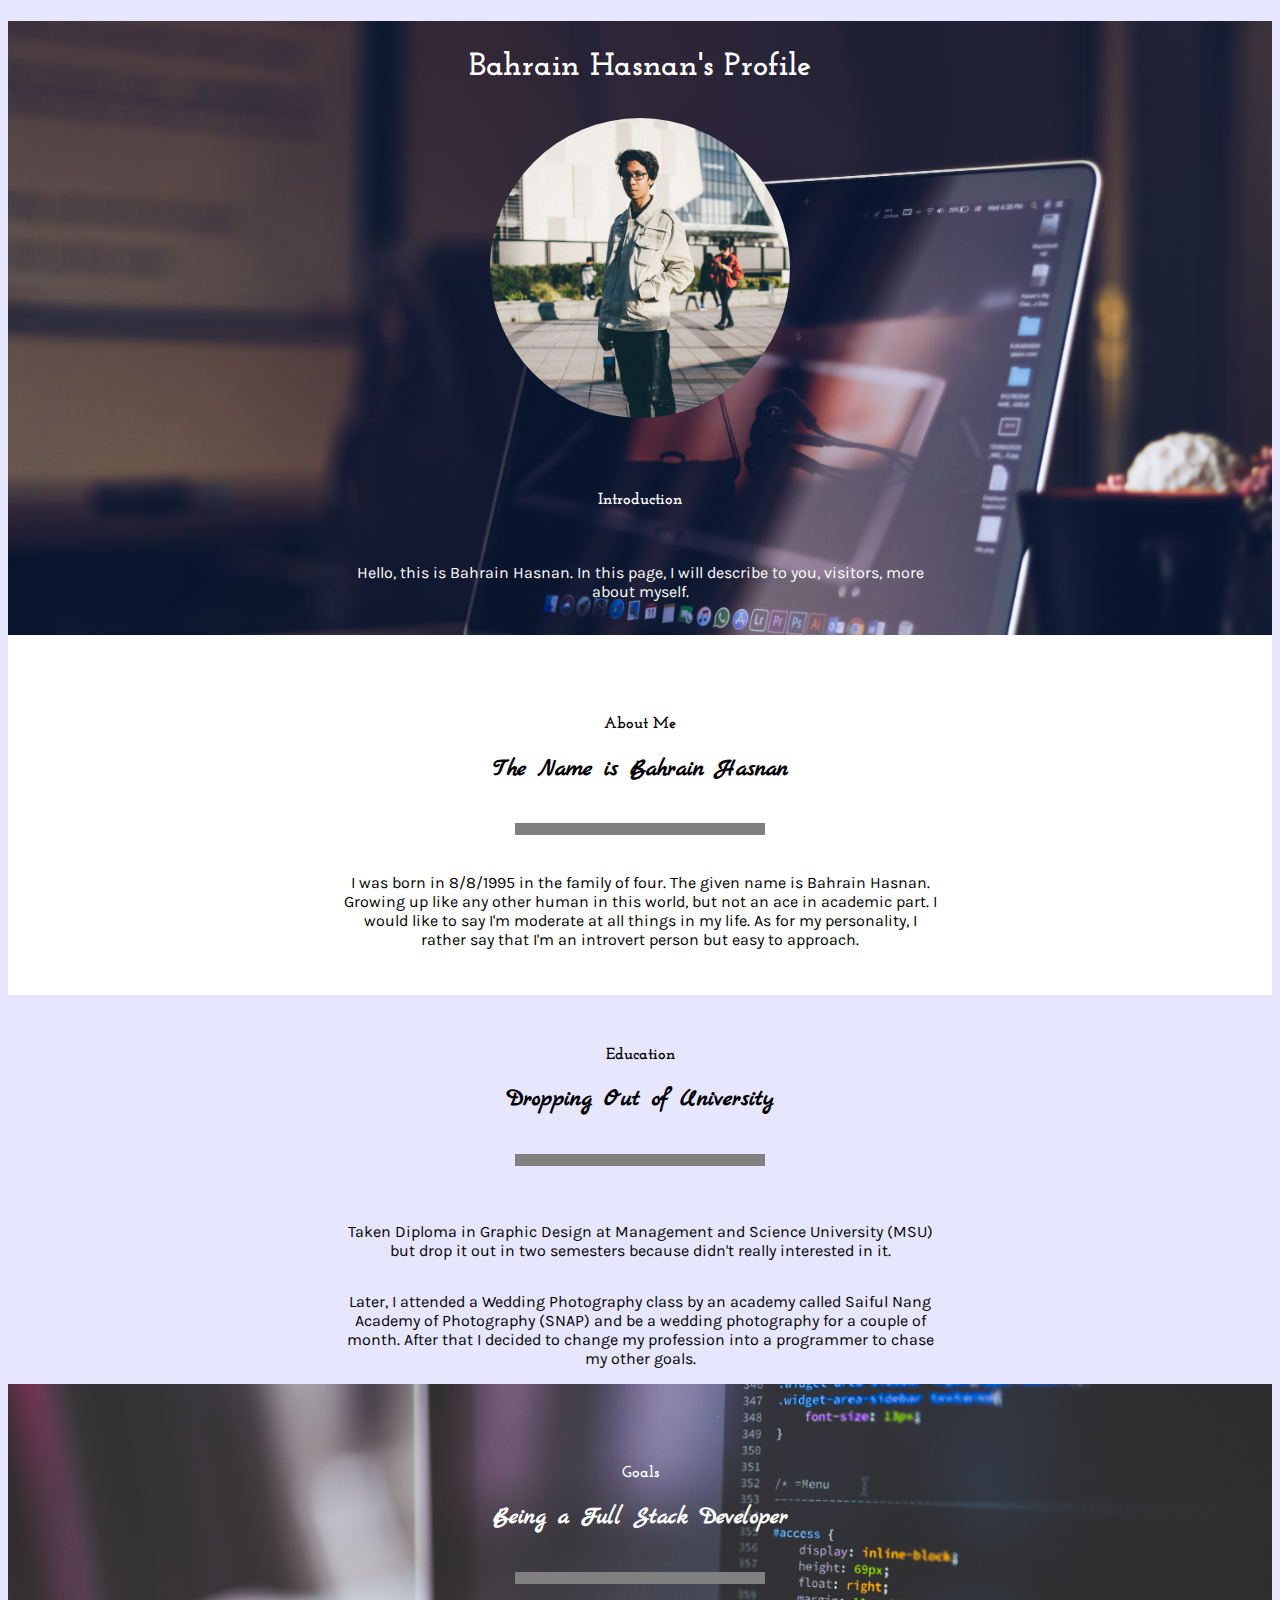
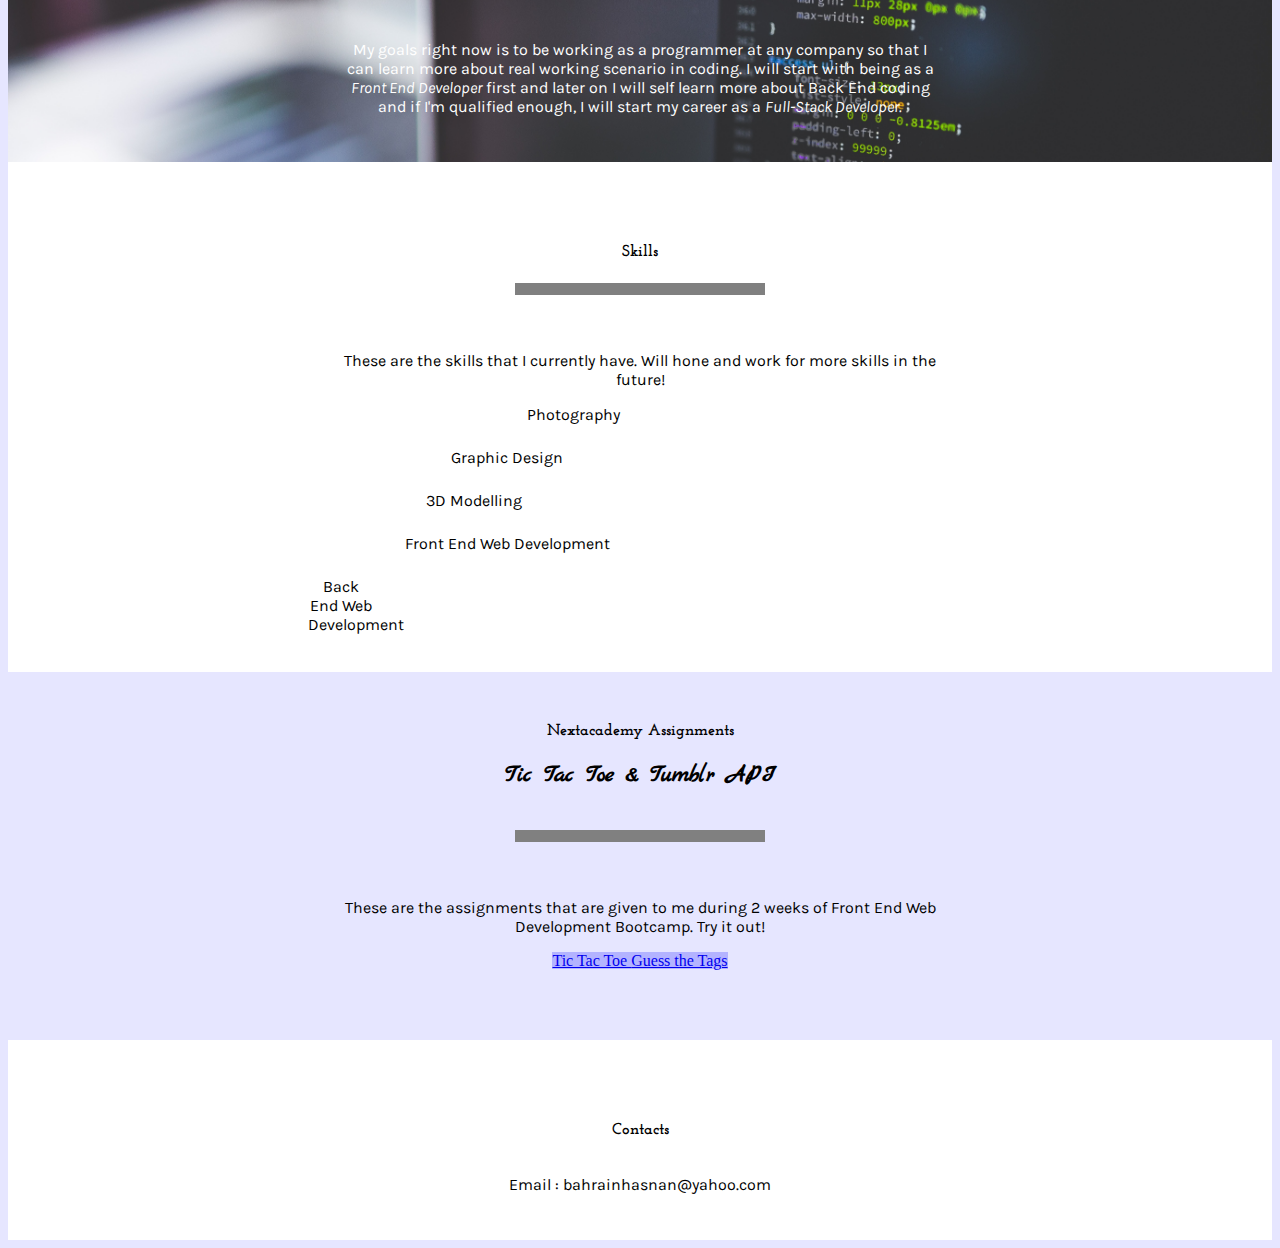
<file: index.html>
<!DOCTYPE html>
    <html>
        <head>

            <!-- Required meta tags -->
            <meta charset="utf-8">
            <meta name="viewport" content="width=device-width, initial-scale=1, shrink-to-fit=no">
            <!-- Bootstrap -->
            <link rel="stylesheet" href="https://stackpath.bootstrapcdn.com/bootstrap/4.1.3/css/bootstrap.min.css" integrity="sha384-MCw98/SFnGE8fJT3GXwEOngsV7Zt27NXFoaoApmYm81iuXoPkFOJwJ8ERdknLPMO" crossorigin="anonymous">
            <!-- CSS link-->
            <link href= "style.css" type="text/css" rel= "stylesheet">
            <!-- Google Fonts-->
            <link href="https://fonts.googleapis.com/css?family=Josefin+Slab|Marck+Script" rel="stylesheet">
            <link href="https://fonts.googleapis.com/css?family=Assistant|Karla" rel="stylesheet">

            <title> Nextacademy HTML </title>
        </head>

        <body>

            <div id="intro">
              <h1> Bahrain Hasnan's Profile </h1>
                  <img src="profilepicture.jpg" class="profilepic" height="300px">
                  <br>
                  <br>
                  <h4> Introduction </h4>
                  <br>
                    <p> Hello, this is Bahrain Hasnan. In this page, I will describe to you, visitors, more about myself. </p>
                  <br>
                  <br>
            </div>

            <div class="white">
                <h4> About Me </h4>
                    <h2> The Name is Bahrain Hasnan </h2> <br>
                    <div class="border"></div>
                    <br>
                    <br>
                    <p> I was born in 8/8/1995 in the family of four. The given name is Bahrain Hasnan. Growing up like any other human in this world, but not an ace in academic part. I would like to say I'm moderate at all things in my life. As for my personality, I rather say that I'm an introvert person but easy to approach. </p>
            </div>

            <h4> Education </h4>
                <h2> Dropping Out of University </h2> <br>
                <div class="border"></div> <br> <br> <br>
                <p> Taken Diploma in Graphic Design at Management and Science University (MSU) but drop it out in two semesters because didn't really interested in it.</p>
                <br>
                <p> Later, I attended a Wedding Photography class by an academy called Saiful Nang Academy of Photography (SNAP) and be a wedding photography for a couple of month. After that I decided to change my profession into a programmer to chase my other goals.</p>

            <div id= "goals" class="white">
                <h4> Goals </h4>
                    <h2> Being a Full Stack Developer </h2>
                    <br>
                    <div class="border"></div> 
                    <br> 
                    <br> 
                    <br>
                    <p> My goals right now is to be working as a programmer at any company so that I can learn more about real working scenario in coding. I will start with being as a <em>Front End Developer</em> first and later on I will self learn more about Back End coding and if I'm qualified enough, I will start my career as a <em>Full-Stack Developer.</em></p>
            </div>

            <div class="white">
                <h4> Skills </h4>
                <div class="border"></div> <br> <br> <br>
                    <p> These are the skills that I currently have. Will hone and work for more skills in the future! </p>

                          <div class="progress" style="height: 25px">
                            <div class="progress-bar bg-info" role="progressbar" style="width: 80%" aria-valuenow="0" aria-valuemin="0" aria-valuemax="100"> Photography </div>
                          </div>
                          <br>

                          <div class="progress" style="height: 25px">
                            <div class="progress-bar bg-info" role="progressbar" style="width: 60%" aria-valuenow="25" aria-valuemin="0" aria-valuemax="100"> Graphic Design </div>
                          </div>
                          <br>
                          
                          <div class="progress" style="height: 25px">
                            <div class="progress-bar bg-info" role="progressbar" style="width: 50%" aria-valuenow="50" aria-valuemin="0" aria-valuemax="100"> 3D Modelling </div>
                          </div>
                          <br>

                          <div class="progress" style="height: 25px">
                            <div class="progress-bar bg-info" role="progressbar" style="width: 60%" aria-valuenow="75" aria-valuemin="0" aria-valuemax="100"> Front End Web Development </div>
                          </div>
                          <br>

                          <div class="progress bottom" style="height: 25px">
                            <div class="progress-bar bg-info" role="progressbar" style="width: 10%" aria-valuenow="100" aria-valuemin="0" aria-valuemax="100"> Back End Web Development </div>
                          </div>

            </div>


            <h4> Nextacademy Assignments </h4>
                <h2> Tic Tac Toe & Tumblr API </h2> <br>
                <div class="border"></div> <br> <br> <br>
                    <p> These are the assignments that are given to me during 2 weeks of Front End Web Development Bootcamp. Try it out!</p>

                  <div class="buttons">
                    <a class="btn btn-primary" href="./TicTacToe/index.html" role="button"> Tic Tac Toe </a>
                    <a class="btn btn-primary" href="./Tumblr API/index.html" role="button"> Guess the Tags </a>
                  </div>

            
            <div class="white">
            <h4> Contacts </h4>
                  <p> Email : bahrainhasnan@yahoo.com </p>
            </div>







        </body>
    </html>
</file>
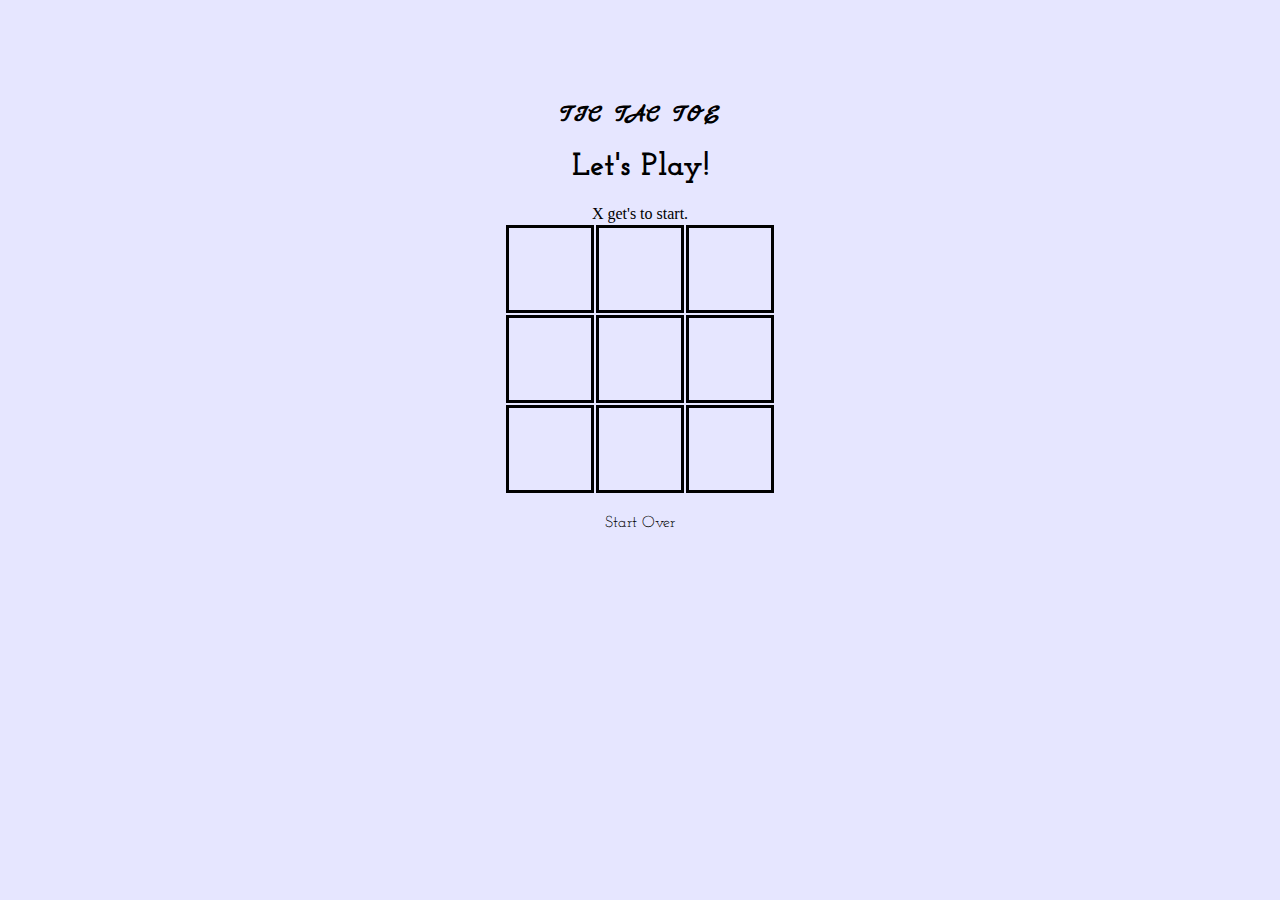
<file: TicTacToe/index.html>
<!DOCTYPE html>
<html>
<head>


	<!-- CSS -->
	<link href="style.css" rel="stylesheet" type="text/css">
	<!-- Google Fonts -->
	<link href="https://fonts.googleapis.com/css?family=Josefin+Slab|Marck+Script" rel="stylesheet">
    <link href="https://fonts.googleapis.com/css?family=Assistant|Karla" rel="stylesheet">

	<title>Nextacademy Tic Tac Toe</title>
</head>
<body onload="startGame();">

	<h2> TIC TAC TOE </h2>
	<h1> Let's Play! </h1>


	<div id="message"> Message here </div>
		<table id="tictac">
			<tr>
				<td class="square" id="s1" onClick="nextMove(this)"></td>
				<td class="square" id="s2" onClick="nextMove(this)"></td>
				<td class="square" id="s3" onClick="nextMove(this)"></td>
			</tr>
			<tr>
				<td class="square" id="s4" onClick="nextMove(this)"></td>
				<td class="square" id="s5" onClick="nextMove(this)"></td>
				<td class="square" id="s6" onClick="nextMove(this)"></td>
			</tr>
			<tr>
				<td class="square" id="s7" onClick="nextMove(this)"></td>
				<td class="square" id="s8" onClick="nextMove(this)"></td>
				<td class="square" id="s9" onClick="nextMove(this)"></td>
			</tr>
		</table>
		<a href="javascript: startGame();" id="restart"> <p> Start Over </p> </a>

	<script src="script.js" type="text/javascript"> 

	</script>

</body>
</html>
</file>
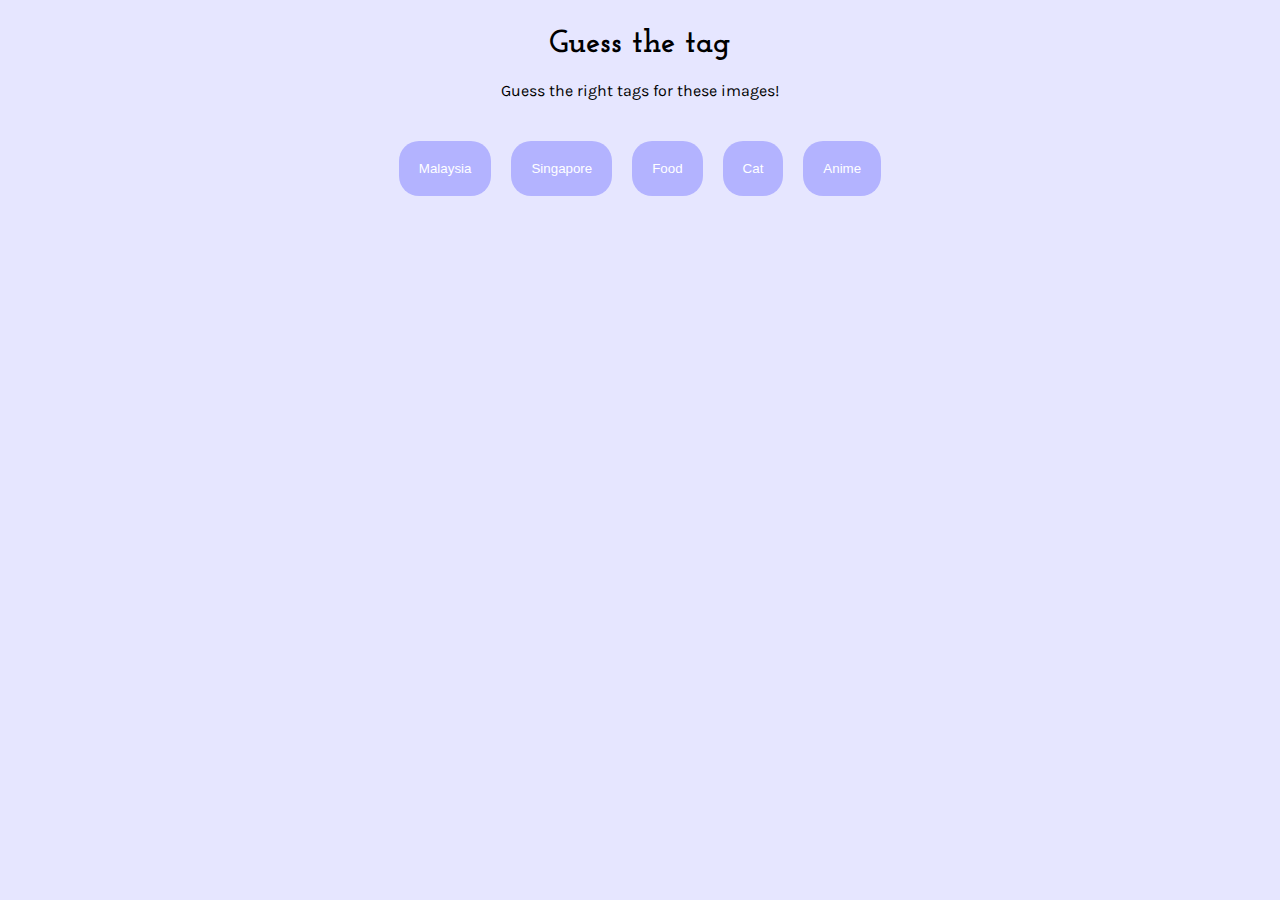
<file: Tumblr API/index.html>
<html lang="en">
<head>
    <meta charset="UTF-8">
    <meta name="viewport" content="width=device-width, initial-scale=1.0">
    <meta http-equiv="X-UA-Compatible" content="ie=edge">
    <!-- CSS -->
    <link rel="stylesheet" href="style.css">
      <!-- Google Fonts-->
    <link href="https://fonts.googleapis.com/css?family=Josefin+Slab|Marck+Script" rel="stylesheet">
    <link href="https://fonts.googleapis.com/css?family=Assistant|Karla" rel="stylesheet">
    <!-- Title -->
    <title>Guess the Tag</title>
</head>
<body>
    
    <div class="container">
        <div class="row d-flex justify-content-center align-items-center">
            <div class="col-md-5">
                <h1 class="text-center">Guess the tag</h1>
                	<p> Guess the right tags for these images! </p>
                <div id="buttons"></div>
            </div>
        </div>
    </div> 
    
    <div class="container mt-5">
        <div class="row">
            <div class="col-md-12 grid"></div>
        </div>
    </div>
    
    <form id="query-form"></form>

    <ul id="list-data">

    </ul>

    <script src="script.js"></script>
</body>
</html>
</file>
<file: style.css>
body {
    background-color: #e6e6ff;
    text-align: center;
}

.white {
    background-color : white;
    padding : 30px 0px 30px 0px;
}

.profilepic {
    margin-top : 30px;
    border-radius: 150px;
}

#intro {
    color : white;
    background-image: url(background1.jpg);
    background-size: cover;
}

#goals {
    color : white;
    background-image: url(background2.jpg);
    background-size: cover;
}

h1 {
    padding-top : 30px;
    margin-bottom : 5px;
    font-family: 'Josefin Slab', serif;
}

h2 {
    font-family: 'Marck Script', cursive;
}

h4 {
    font-family: 'Josefin Slab', serif;
    padding-top : 30px;
}

p {
    font-family: 'Karla', sans-serif;
    display: inline-block;
    text-align: center;
    width: 600px;
}

.border {
    display: inline-block;
    text-align: center;
    height : 12px;
    width : 250px;
    background-color : grey;
}

.progress {
    margin-left: 300px;
    margin-right : 300px;
}

.progress-bar {
    color : black;
    font-family: 'Karla', sans-serif;
}

.buttons {
    display: block;
    margin-bottom: 70px;
}

.bottom {
    margin-bottom: 40px;
}

.btn {
    border: none;
    background-color: #b3b3ff;
}
</file>
<file: TicTacToe/style.css>
body {
	text-align: center;
	background-color: #e6e6ff;
}

#tictac {
	display: inline-block;
}

h1 {
	font-family: 'Josefin Slab', serif;
}

h2 {
	font-family: 'Marck Script', cursive;
	margin-top: 100px;
}

.square {
	height : 80px;
	width: 80px;
	font-size: 40px;
	border-style: solid;
	text-align: center;
}

#restart {
	display: inline;
	color: black;
	text-decoration: none;
	font-family: 'Josefin Slab', serif;
}
</file>
<file: Tumblr API/style.css>
body {
	text-align: center;
	background-color: #e6e6ff;
}

h1 {
	padding-top: 20px;
	font-family: 'Josefin Slab', serif;
}

p {
	font-family: 'Karla', sans-serif;
}


.grid img{
	border : 3px solid #b3b3ff;
    height: 200px;
    width: 200px;
    margin: 5px;
}

#buttons{
    text-align: center;
    display: inline-block;
    font-size: 60px;
    padding: 15px;
}

.btn-info {
	color : white;
	background-color: #b3b3ff;
	border-style: none;
	padding : 20px;
	margin: 10px;
	border-radius: 20px;

}
</file>
